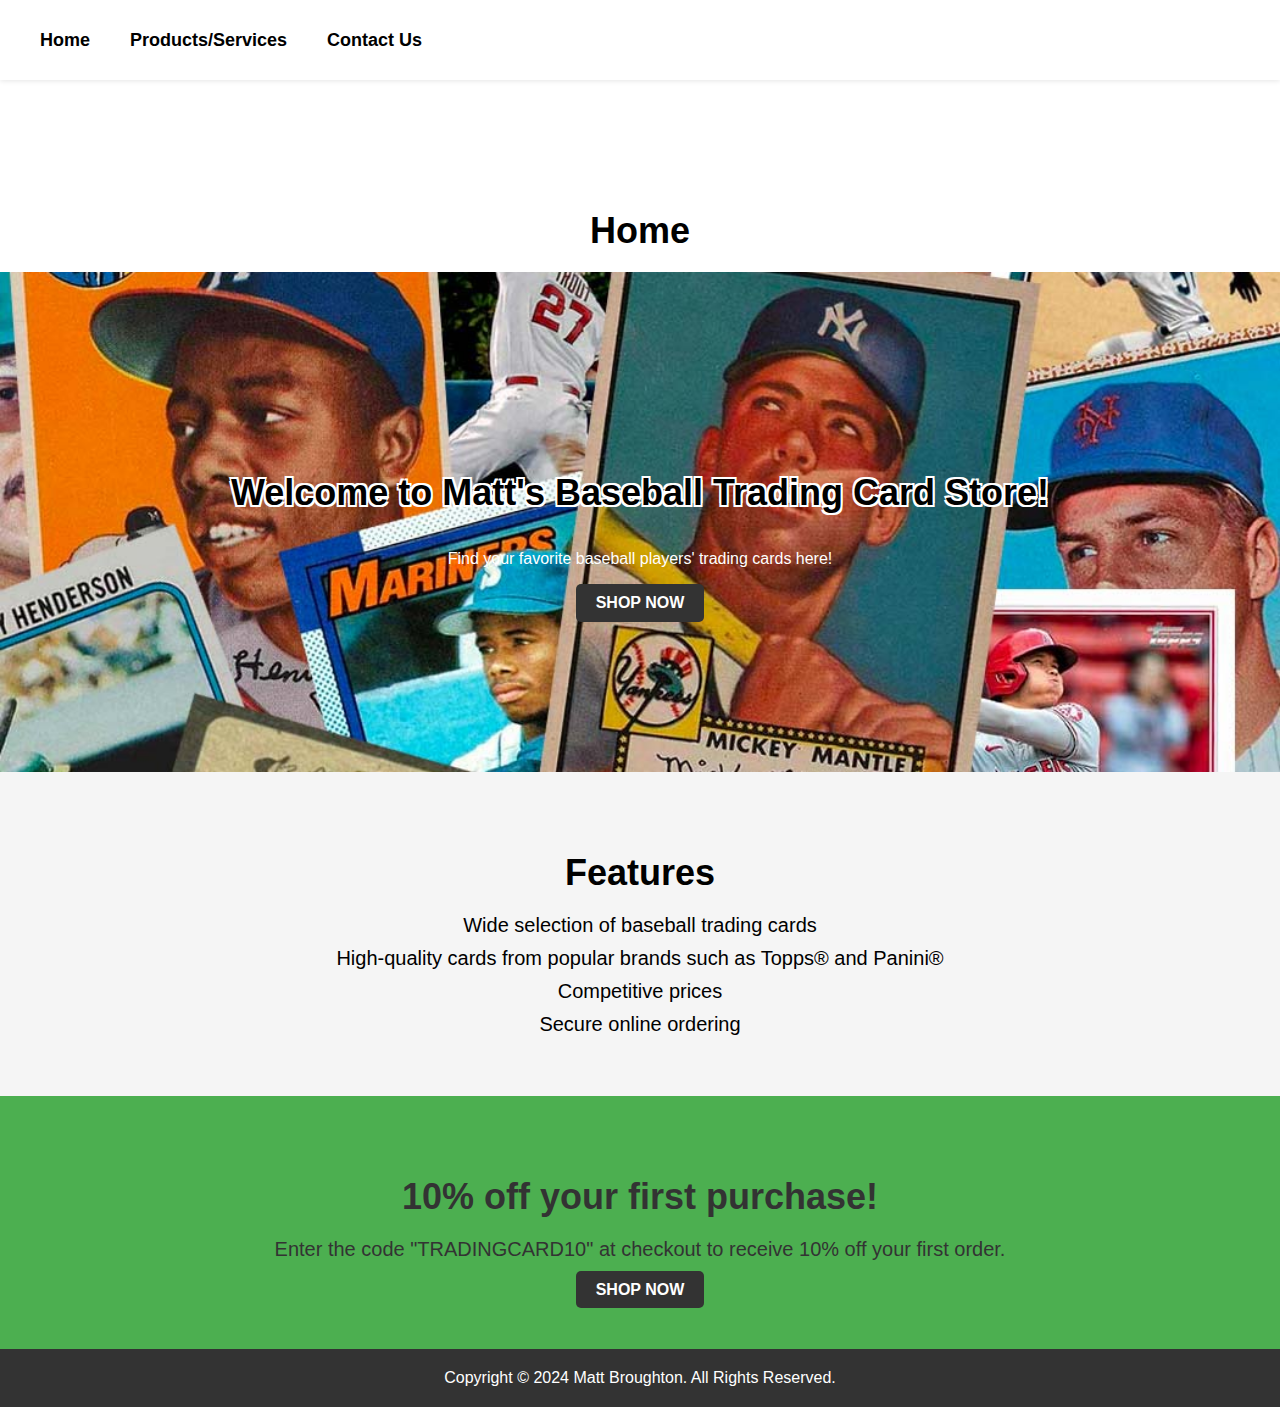
<file: index.html>
<!DOCTYPE html>
<html lang="en">
<head>
	<meta charset="UTF-8">
	<title>Matt's Baseball Trading Card Store</title>
	<link rel="stylesheet" href="styles.css">
	<link rel="stylesheet" href="mediaqueries.css">
	<script src="validation.js"></script>
</head>
<body>
	<header>
		<nav>
			<ul>
				<li><a href="index.html">Home</a></li>
				<li><a href="products.html">Products/Services</a></li>
				<li><a href="contact.html">Contact Us</a></li>
			</ul>
		</nav>
	</header>
	<main>
		<h1>Home</h1>
		<section class="hero">
			<h1>Welcome to Matt's Baseball Trading Card Store!</h1>
			<p>Find your favorite baseball players' trading cards here!</p>
			<a href="products.html" class="btn">Shop now</a>
		</section>
		<section class="features">
			<h2>Features</h2>
			<ul>
				<li>Wide selection of baseball trading cards</li>
				<li>High-quality cards from popular brands such as Topps® and Panini®</li>
				<li>Competitive prices</li>
				<li>Secure online ordering</li>
			</ul>
		</section>
		<section class="promo">
			<h2>10% off your first purchase!</h2>
			<p>Enter the code "TRADINGCARD10" at checkout to receive 10% off your first order.</p>
			<a href="products.html" class="btn">Shop now</a>
		</section>
	</main>
	<footer>
		<p>Copyright &#169; 2024 Matt Broughton. All Rights Reserved.</p>
	</footer>
</body>
</html>
</file>
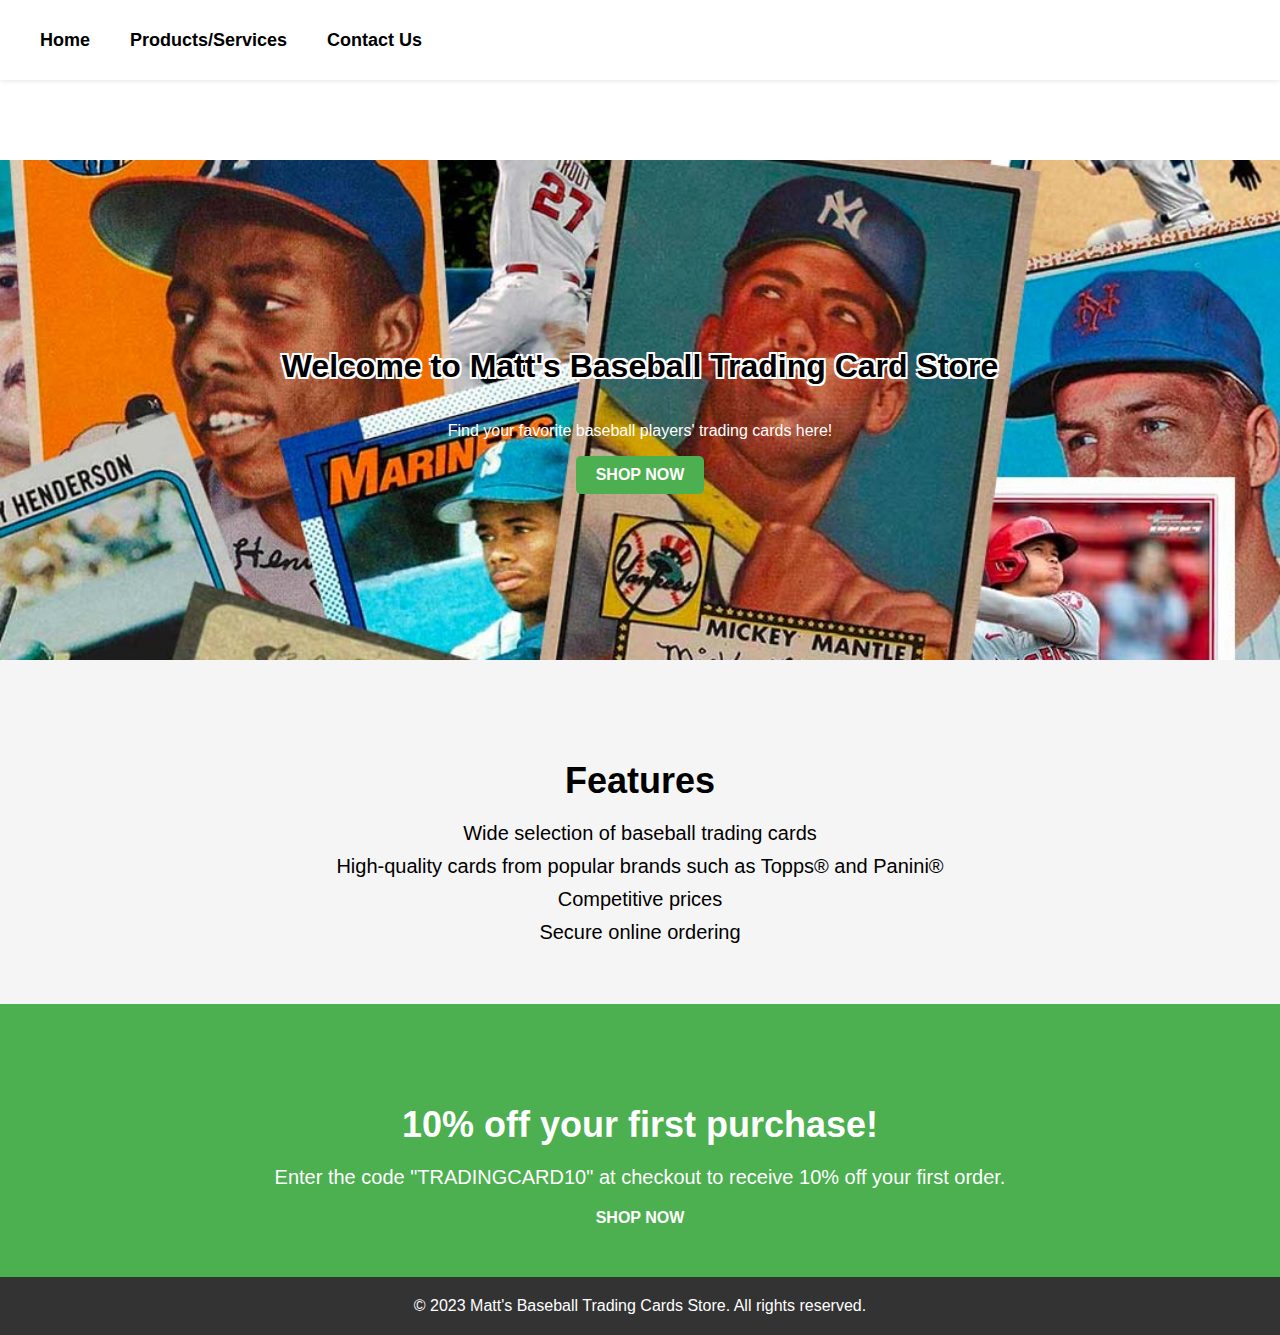
<file: Project 4/index.html>
<!-------------------

    Project 4
    Name: Matt Broughton
    Date: 04/25/23

--------------------->
<!DOCTYPE html>
<html lang="en">
<head>

	<meta charset="UTF-8">
	<title>Home - Matt's Baseball Trading Card Store</title>
	<link rel="stylesheet" href="styles.css">
</head>

<body>
	<header>
		<nav>
			<ul>
				<li><a href="#">Home</a></li>
				<li><a href="products.html">Products/Services</a></li>
				<li><a href="contact.html">Contact Us</a></li>
			</ul>
		</nav>
	</header>
	<main>
		<section class="hero">
			<h1>Welcome to Matt's Baseball Trading Card Store</h1>
			<p>Find your favorite baseball players' trading cards here!</p>
			<a href="products.html" class="btn">Shop now</a>
		</section>
		<section class="features">
			<h2>Features</h2>
			<ul>
				<li>Wide selection of baseball trading cards</li>
				<li>High-quality cards from popular brands such as Topps® and Panini®</li>
				<li>Competitive prices</li>
				<li>Secure online ordering</li>
			</ul>
		</section>
		<section class="promo">
			<h2>10% off your first purchase!</h2>
			<p>Enter the code "TRADINGCARD10" at checkout to receive 10% off your first order.</p>
			<a href="products.html" class="btn">Shop now</a>
		</section>
	</main>
	<footer>
		<p>&copy; 2023 Matt's Baseball Trading Cards Store. All rights reserved.</p>
	</footer>
</body>
</html>
</file>
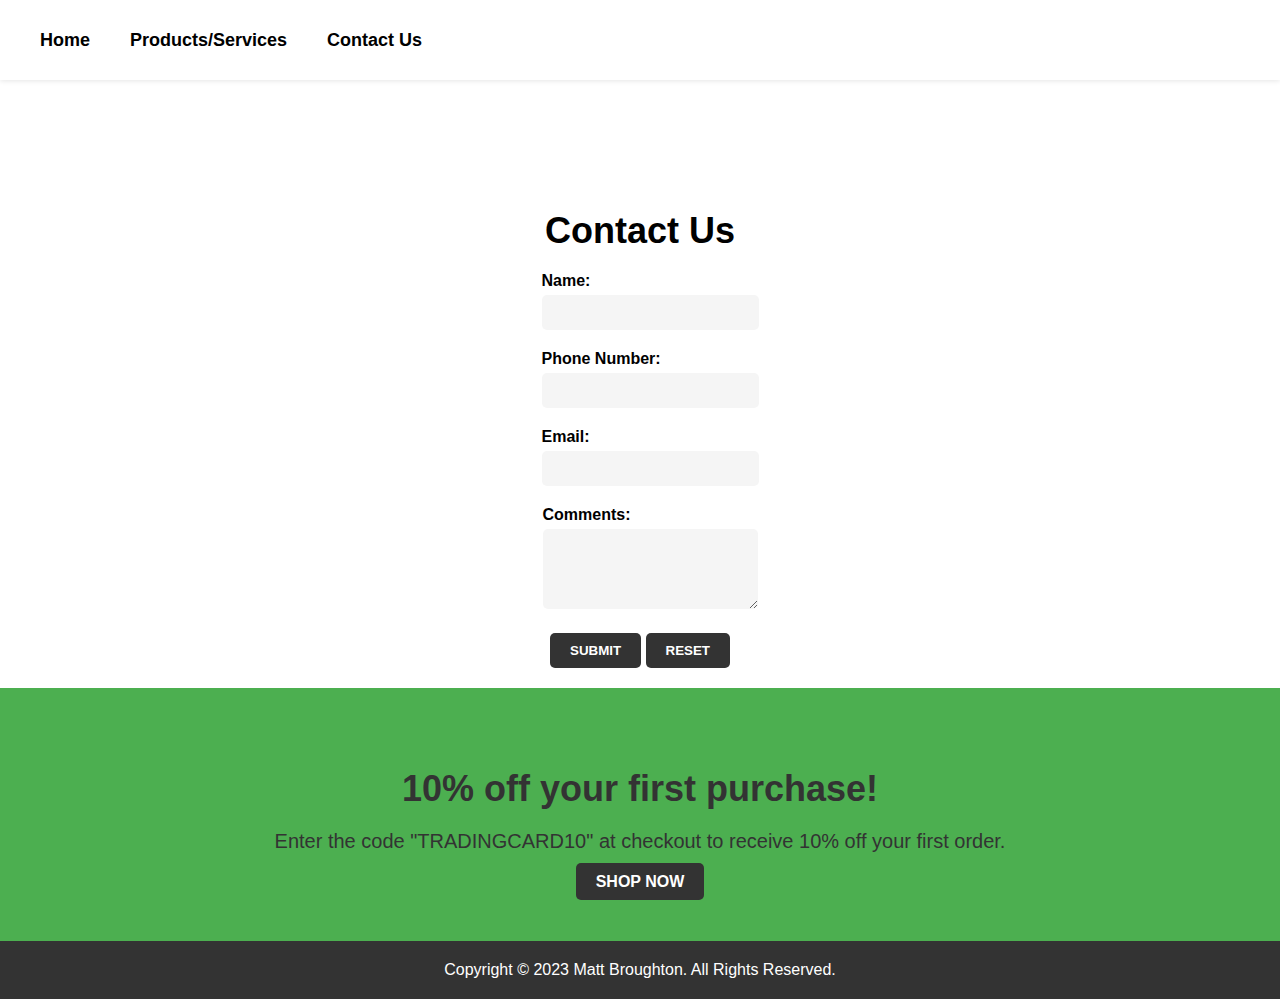
<file: contact.html>
<!DOCTYPE html>
<html lang="en">
<head>
    <meta charset="UTF-8">
    <title>Matt's Baseball Trading Card Store</title>
    <link rel="stylesheet" href="styles.css">
    <link rel="stylesheet" href="mediaqueries.css">
    <script src="validation.js"></script>
</head>
<body>
    <header>
        <nav>
            <ul>
                <li><a href="index.html">Home</a></li>
                <li><a href="products.html">Products/Services</a></li>
                <li><a href="#">Contact Us</a></li>
            </ul>
        </nav>
    </header>
    <main>
        <h1>Contact Us</h1>
        <form action="#" method="post" onsubmit="return validateForm();" novalidate>
            <div>
                <label for="name">Name:</label>
                <input type="text" id="name" name="name" required>
            </div>
            <div>
                <label for="phone">Phone Number:</label>
                <input type="tel" id="phone" name="phone" required>
            </div>
            <div>
                <label for="email">Email:</label>
                <input type="email" id="email" name="email" required>
            </div>
            <div>
                <label for="comments">Comments:</label>
                <textarea id="comments" name="comments" rows="4" required></textarea>
            </div>
            <div>
                <button type="submit">Submit</button>
                <button type="reset">Reset</button>
            </div>
        </form>
        <section class="promo">
            <h2>10% off your first purchase!</h2>
            <p>Enter the code "TRADINGCARD10" at checkout to receive 10% off your first order.</p>
            <a href="products.html" class="btn">Shop now</a>
        </section>
    </main>
    <footer>
        <p>Copyright &#169; 2023 Matt Broughton. All Rights Reserved.</p>
    </footer>
</body>
</html>
</file>
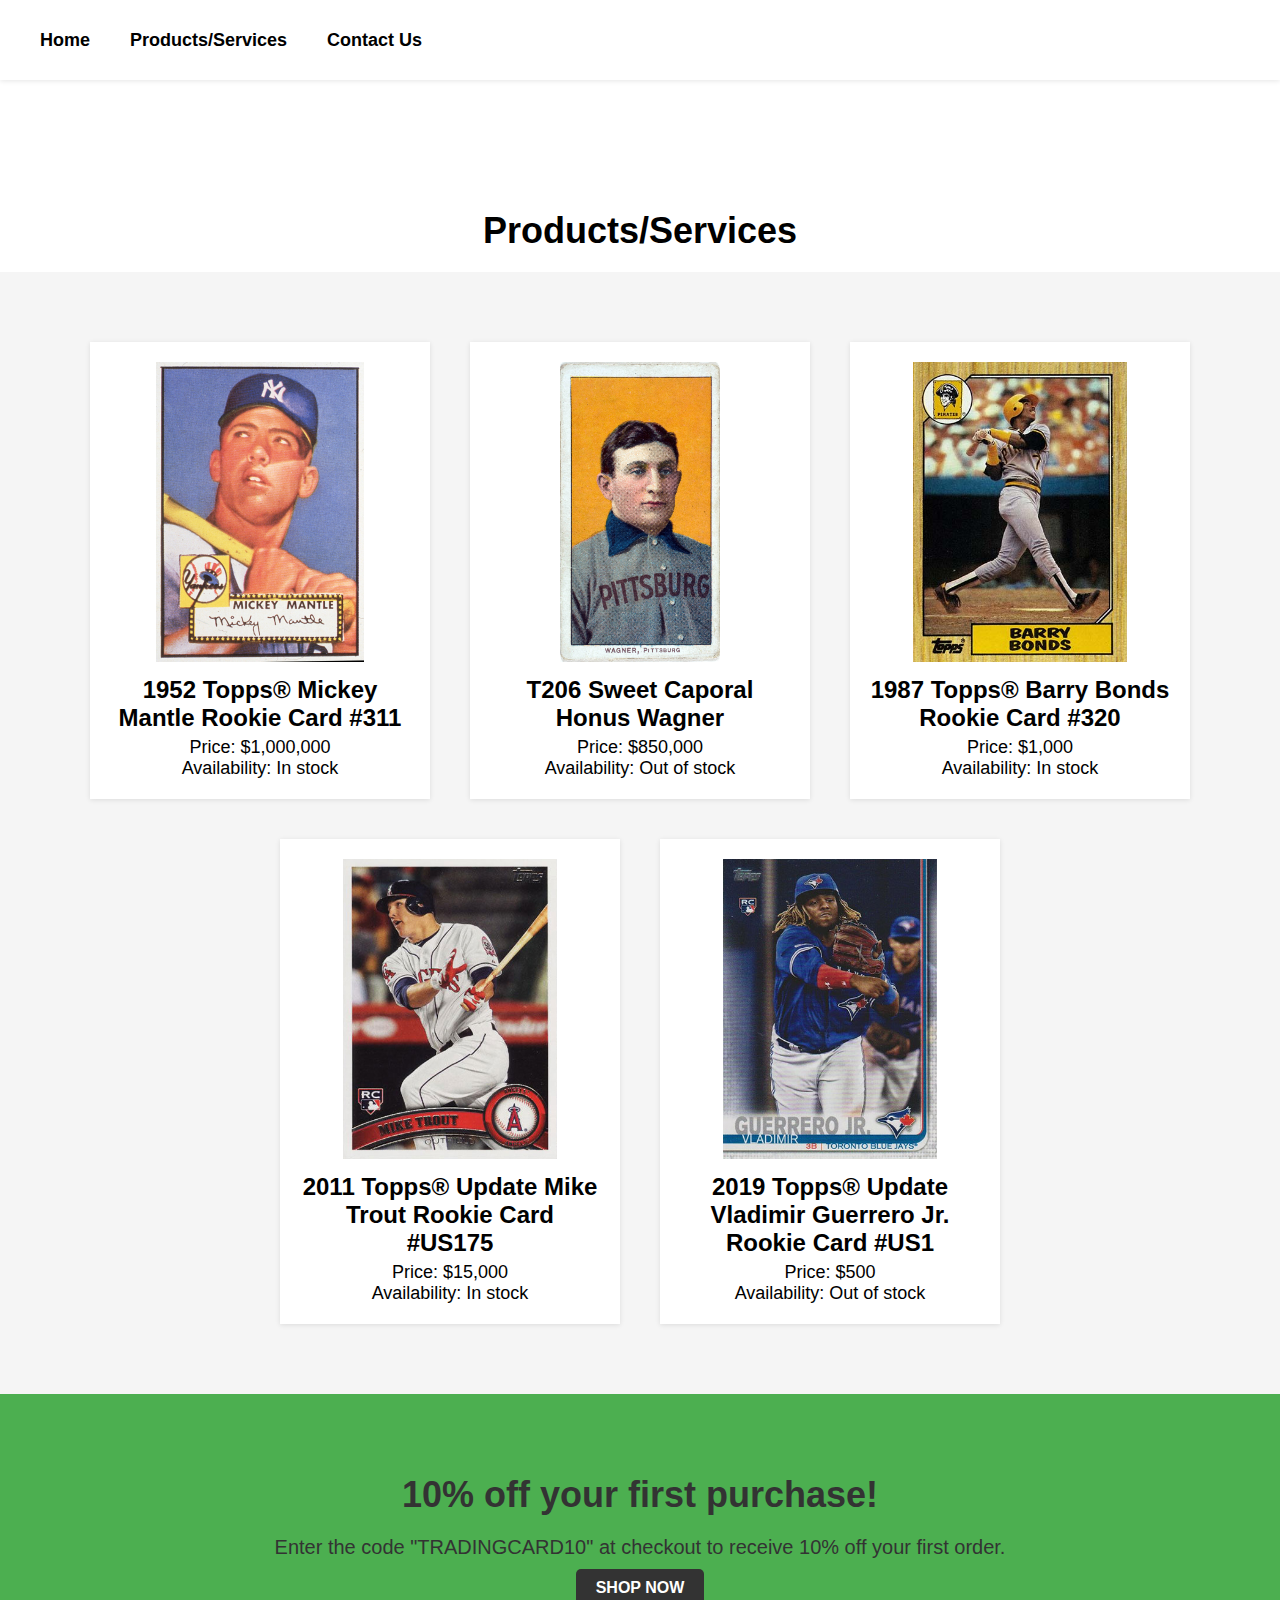
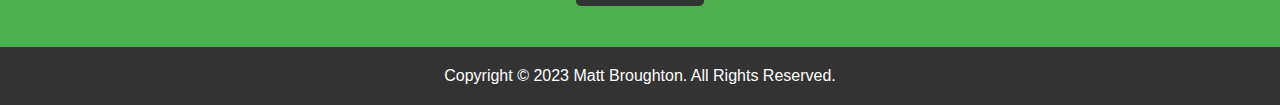
<file: products.html>
<!DOCTYPE html>
<html lang="en">
<head>
    <meta charset="UTF-8">
    <title>Matt's Baseball Trading Card Store</title>
    <link rel="stylesheet" href="styles.css">
    <link rel="stylesheet" href="mediaqueries.css">
    <script src="validation.js"></script>
</head>
<body>
    <header>
        <nav>
            <ul>
                <li><a href="index.html">Home</a></li>
                <li><a href="#">Products/Services</a></li>
                <li><a href="contact.html">Contact Us</a></li>
            </ul>
        </nav>
    </header>
    <main>
        <h1>Products/Services</h1>
        <section class="cards">
            <div class="card">
                <img src="images/mickey-mantle.jpg" alt="Card 1">
                <h2>1952 Topps® Mickey Mantle Rookie Card #311</h2>
                <p>Price: $1,000,000</p>
                <p>Availability: In stock</p>
            </div>

            <div class="card">
                <img src="images/honus-wagner.jpg" alt="Card 2">
                <h2>T206 Sweet Caporal Honus Wagner</h2>
                <p>Price: $850,000</p>
                <p>Availability: Out of stock</p>
            </div>

            <div class="card">
                <img src="images/barry-bonds.jpg" alt="Card 3">
                <h2>1987 Topps® Barry Bonds Rookie Card #320</h2>
                <p>Price: $1,000</p>
                <p>Availability: In stock</p>
            </div>
            <div class="card">
                <img src="images/mike-trout.jpg" alt="Card 4">
                <h2>2011 Topps® Update Mike Trout Rookie Card #US175</h2>
                <p>Price: $15,000</p>
                <p>Availability: In stock</p>
            </div>
            <div class="card">
                <img src="images/vlad-jr.jpg" alt="Card 5">
                <h2>2019 Topps® Update Vladimir Guerrero Jr. Rookie Card #US1</h2>
                <p>Price: $500</p>
                <p>Availability: Out of stock</p>
            </div>
        </section>
        <section class="promo">
            <h2>10% off your first purchase!</h2>
            <p>Enter the code "TRADINGCARD10" at checkout to receive 10% off your first order.</p>
            <a href="products.html" class="btn">Shop now</a>
        </section>
    </main>
    <footer>
        <p>Copyright &#169; 2023 Matt Broughton. All Rights Reserved.</p>
    </footer>
</body>
</html>
</file>
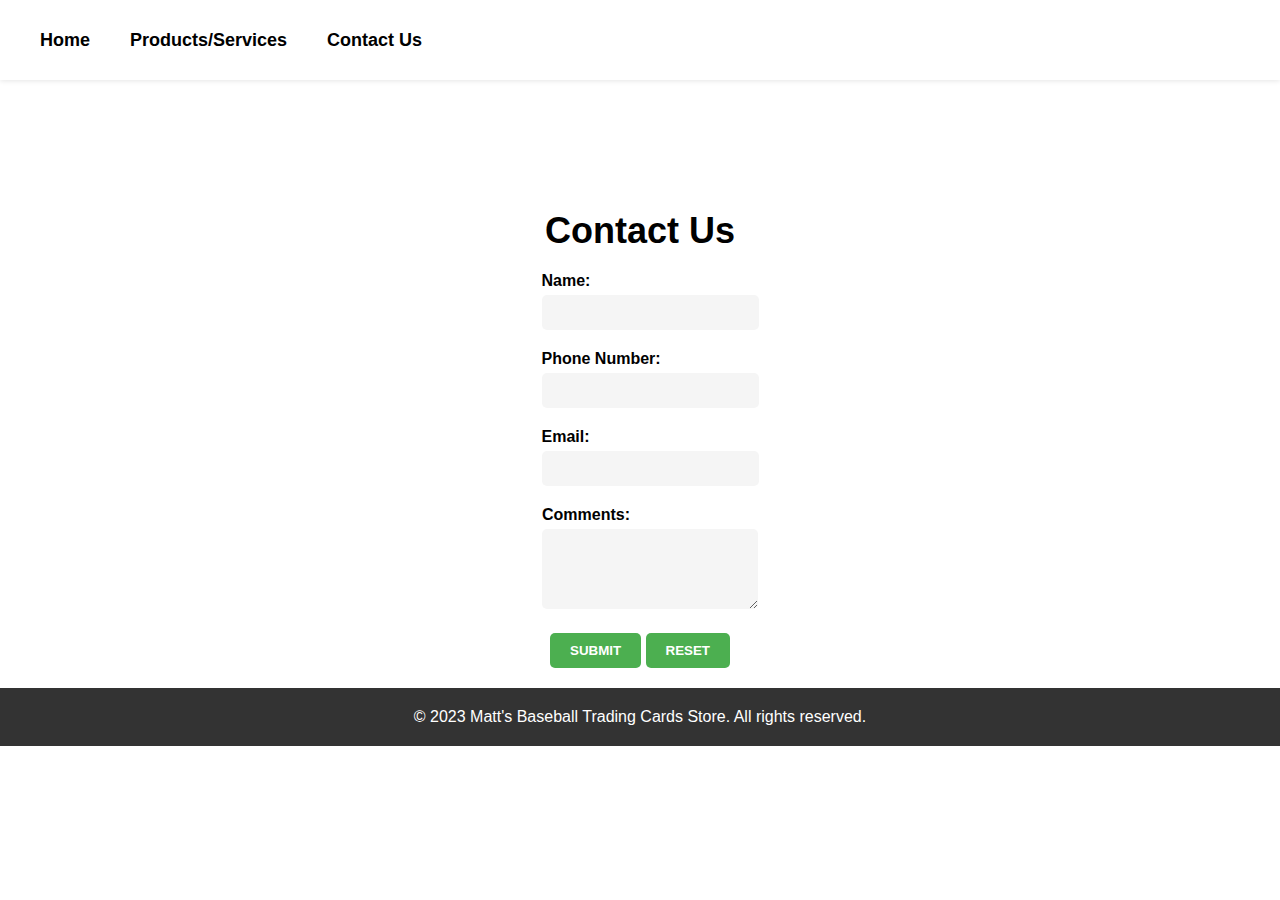
<file: Project 4/contact.html>
<!-------------------

    Project 4
    Name: Matt Broughton
    Date: 04/25/23

--------------------->
<!DOCTYPE html>
<html lang="en">

<head>
    <meta charset="UTF-8">
    <title>Contact Us - Matt's Baseball Trading Card Store</title>
    <link rel="stylesheet" href="styles.css">
    <script src="validation.js"></script>
</head>

<body>
    <header>
        <nav>
            <ul>
                <li><a href="index.html">Home</a></li>
                <li><a href="products.html">Products/Services</a></li>
                <li><a href="#">Contact Us</a></li>
            </ul>
        </nav>
    </header>
    <main>
        <h2>Contact Us</h2>
        <form action="#" method="post" onsubmit="return validateForm();" novalidate>
            <div>
                <label for="name">Name:</label>
                <input type="text" id="name" name="name" required>
            </div>
            <div>
                <label for="phone">Phone Number:</label>
                <input type="tel" id="phone" name="phone" required>
            </div>
            <div>
                <label for="email">Email:</label>
                <input type="email" id="email" name="email" required>
            </div>
            <div>
                <label for="comments">Comments:</label>
                <textarea id="comments" name="comments" rows="4" required></textarea>
            </div>
            <div>
                <button type="submit">Submit</button>
                <button type="reset">Reset</button>
            </div>
        </form>
    </main>
    <footer>
        <p>&copy; 2023 Matt's Baseball Trading Cards Store. All rights reserved.</p>
    </footer>
</body>
</html>
</file>
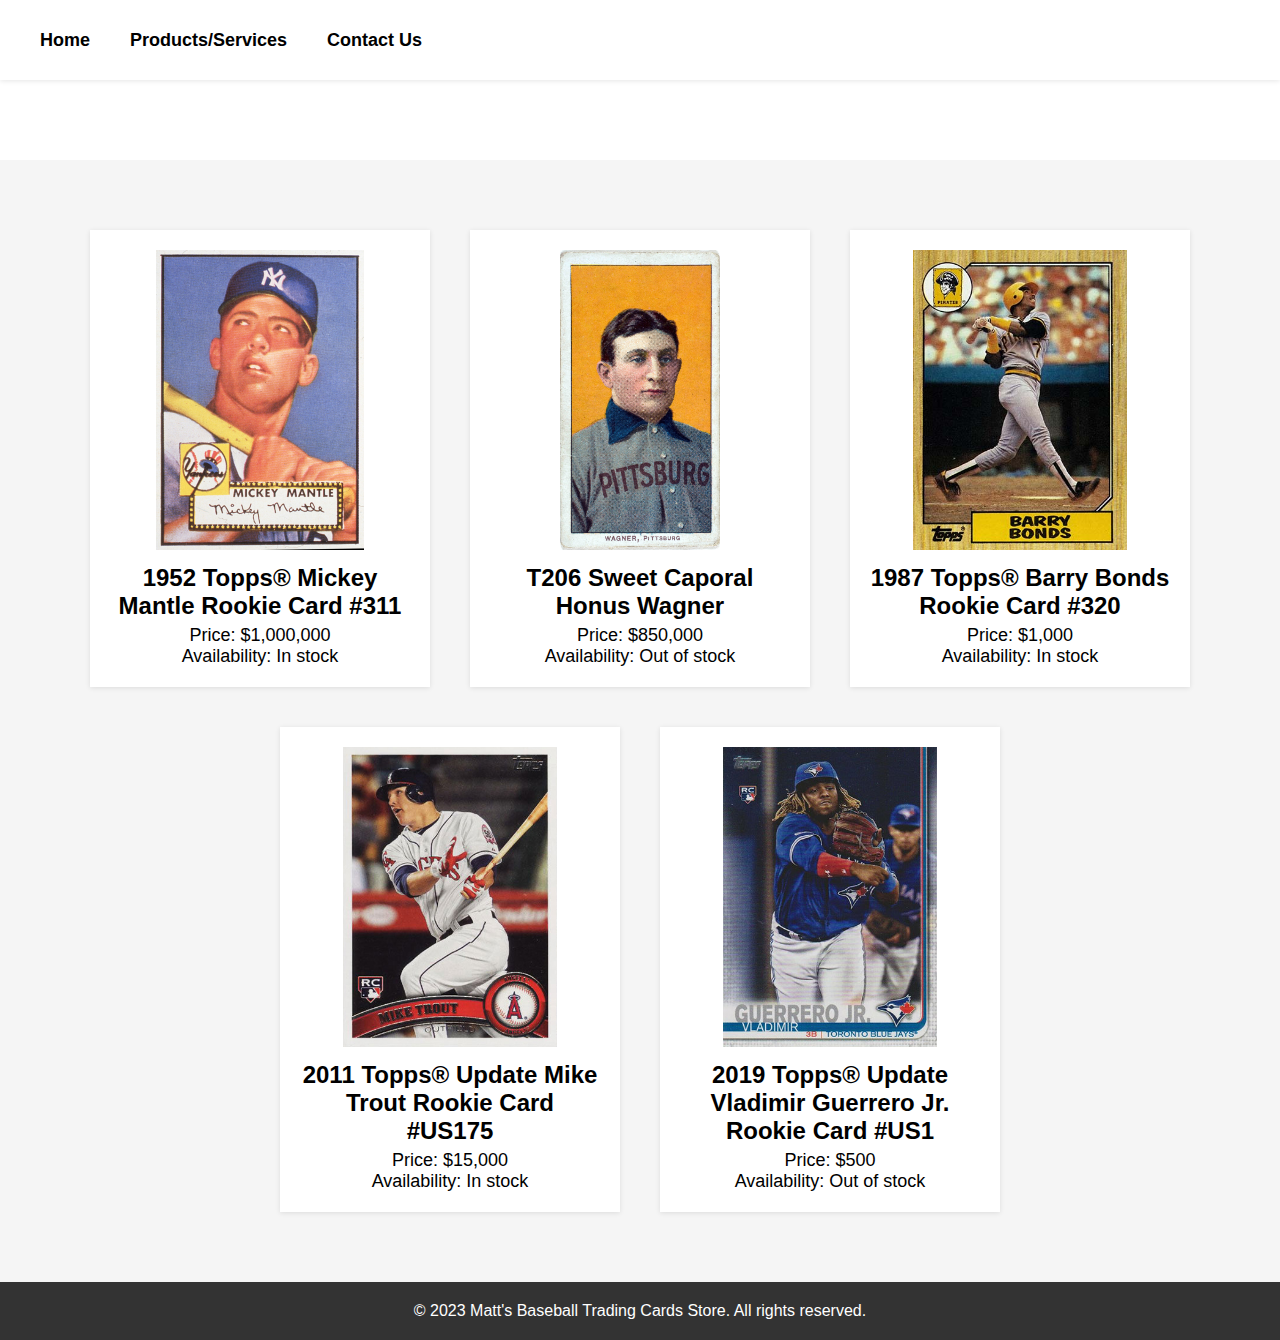
<file: Project 4/products.html>
<!-------------------

    Project 4
    Name: Matt Broughton
    Date: 04/25/23

--------------------->
<!DOCTYPE html>
<html lang="en">

<head>
    <meta charset="UTF-8">
    <title>Products/Services - Matt's Baseball Trading Cards Store</title>
    <link rel="stylesheet" href="styles.css">
</head>

<body>
    <header>
        <nav>
            <ul>
                <li><a href="index.html">Home</a></li>
                <li><a href="#">Products/Services</a></li>
                <li><a href="contact.html">Contact Us</a></li>
            </ul>
        </nav>
    </header>
    <main>
        <section class="cards">
            <div class="card">
                <img src="images/mickey-mantle.jpg" alt="Card 1">
                <h2>1952 Topps® Mickey Mantle Rookie Card #311</h2>
                <p>Price: $1,000,000</p>
                <p>Availability: In stock</p>
            </div>

            <div class="card">
                <img src="images/honus-wagner.jpg" alt="Card 2">
                <h2>T206 Sweet Caporal Honus Wagner</h2>
                <p>Price: $850,000</p>
                <p>Availability: Out of stock</p>
            </div>

            <div class="card">
                <img src="images/barry-bonds.jpg" alt="Card 3">
                <h2>1987 Topps® Barry Bonds Rookie Card #320</h2>
                <p>Price: $1,000</p>
                <p>Availability: In stock</p>
            </div>
            <div class="card">
                <img src="images/mike-trout.jpg" alt="Card 4">
                <h2>2011 Topps® Update Mike Trout Rookie Card #US175</h2>
                <p>Price: $15,000</p>
                <p>Availability: In stock</p>
            </div>
            <div class="card">
                <img src="images/vlad-jr.jpg" alt="Card 5">
                <h2>2019 Topps® Update Vladimir Guerrero Jr. Rookie Card #US1</h2>
                <p>Price: $500</p>
                <p>Availability: Out of stock</p>
            </div>
        </section>
    </main>
    <footer>
        <p>&copy; 2023 Matt's Baseball Trading Cards Store. All rights reserved.</p>
    </footer>
</body>
</html>
</file>
<file: styles.css>
body {
	font-family: Arial, sans-serif;
	margin: 0;
	padding: 0;
}

a {
	text-decoration: none;
	color: #000;
}

ul {
	list-style: none;
	margin: 0;
	padding: 0;
}

header {
	background-color: #FFF;
	box-shadow: 0px 1px 5px rgba(0, 0, 0, 0.1);
	height: 80px;
	display: flex;
	justify-content: space-between;
	align-items: center;
	padding: 0 20px;
}

header h1 {
	font-family: Arial, sans-serif;
	font-weight: bold;
	font-size: 24px;
	margin: 0;
}

header ul {
	display: flex;
	justify-content: flex-end;
	align-items: center;
}

header li {
	margin-left: 20px;
}

header a {
	color: #000;
	font-weight: bold;
	font-size: 18px;
}

main {
	padding-top: 80px;
}

nav ul {
	display: flex;
}

nav li {
	margin-right: 20px;
}

nav a {
	font-weight: bold;
	font-size: 18px;
}

nav ul li a:hover {
	color: #4CAF50;
}

.hero {
	background-image: url('images/background1.jpg');
	background-size: cover;
	background-position: center;
	height: 500px;
	display: flex;
	flex-direction: column;
	justify-content: center;
	align-items: center;
	text-align: center;
	color: #FFF;
}

.hero h1 {
	color: black;
	text-shadow: 2px 2px 0px white,
		-2px -2px 0px white,
		2px -2px 0px white,
		-2px 2px 0px white;
}

.cards {
	display: flex;
	flex-wrap: wrap;
	justify-content: center;
	align-items: center;
	padding: 50px 20px;
	background-color: #F5F5F5;
	text-align: center;
}

.card {
	flex-basis: 300px;
	margin: 20px;
	padding: 20px;
	background-color: #FFF;
	box-shadow: 0px 1px 5px rgba(0, 0, 0, 0.1);
}

.card h2 {
	font-size: 24px;
	margin-top: 10px;
	margin-bottom: 5px;
}

.card p {
	font-size: 18px;
	margin: 0;
}

.card img {
	height: 300px;
	object-fit: cover;
}

.btn {
	color: #FFF;
	padding: 10px 20px;
	border-radius: 5px;
	text-transform: uppercase;
	font-weight: bold;
	transition: all 0.3s ease;
}

.hero .btn {
	background-color: #333;
}

.hero .btn:hover {
	background-color: #4CAF50;
}

.promo .btn {
	background-color: #333;
}

.promo .btn:hover {
	background-color: #A2A2A2;
}

.features {
	padding: 50px 20px;
	background-color: #F5F5F5;
	text-align: center;
}

.features h2 {
	font-size: 36px;
	margin-bottom: 20px;
}

.features li {
	font-size: 20px;
	margin-bottom: 10px;
}

.promo {
	background-color: #4CAF50;
	color: #333;
	padding: 50px 20px;
	text-align: center;
}

.promo h2 {
	font-size: 36px;
	margin-bottom: 20px;
}

.promo p {
	font-size: 20px;
	margin-bottom: 20px;
}

footer {
	background-color: #333;
	color: #FFF;
	text-align: center;
	padding: 20px;
}

footer p {
	margin: 0;
}

h1 {
	margin: 50px 0 20px;
	font-size: 36px;
	text-align: center;
}

form {
	max-width: 500px;
	margin: 0 auto;
	display: flex;
	flex-direction: column;
	align-items: center;
}

form div {
	margin-bottom: 20px;
}

label {
	display: block;
	margin-bottom: 5px;
	font-weight: bold;
}

input[type="text"],
input[type="tel"],
input[type="email"],
textarea {
	padding: 10px;
	border-radius: 5px;
	border: none;
	background-color: #F5F5F5;
	width: 100%;
}

textarea {
	resize: vertical;
}

button[type="submit"],
button[type="reset"] {
	background-color: #333;
	color: #FFF;
	padding: 10px 20px;
	border-radius: 5px;
	text-transform: uppercase;
	font-weight: bold;
	transition: all 0.3s ease;
	border: none;
	cursor: pointer;
}

button[type="submit"]:hover,
button[type="reset"]:hover {
	background-color: #4CAF50;
}
</file>
<file: mediaqueries.css>
<<<<<<< Updated upstream
@media screen and (max-width: 1400px) {
    #profile {
        height: 83vh;
        margin-bottom: 6rem;
    }

    .about-containers {
        flex-wrap: wrap;
    }

    #contact,
    #projects {
        height: fit-content;
    }
}

@media screen and (max-width: 1200px) {
    #desktop-nav {
        display: none;
    }

    #hamburger-nav {
        display: flex;
    }

    #experience,
    .experience-details-container {
        margin-top: 2rem;
    }

    #profile,
    .section-container {
        display: block;
    }

    .arrow {
        display: none;
    }

    section,
    .section-container {
        height: fit-content;
    }

    section {
        margin: 0 5%;
    }

    .section__pic-container {
        width: 275px;
        height: 275px;
        margin: 0 auto 2rem;
    }

    .about-containers {
        margin-top: 0;
    }
}

@media screen and (max-width: 600px) {
    #contact,
    footer {
        height: 40vh;
    }

    #profile {
        height: 83vh;
        margin-bottom: 0;
    }

    article {
        font-size: 1rem;
    }

    footer nav {
        height: fit-content;
        margin-bottom: 2rem;
    }

    .about-containers,
    .contact-info-upper-container,
    .btn-container {
        flex-wrap: wrap;
    }

    .contact-info-container {
        margin: 0;
    }

    .contact-info-container p,
    .nav-links li a {
        font-size: 1rem;
    }

    .experience-sub-title {
        font-size: 1.25rem;
    }

    .logo {
        font-size: 1.5rem;
    }

    .nav-links {
        flex-direction: column;
        gap: 0.5rem;
        text-align: center;
    }

    .section__pic-container {
        width: auto;
        height: 46vw;
        justify-content: center;
    }

    .section__text__p2 {
        font-size: 1.25rem;
    }

    .title {
        font-size: 2rem;
    }

    .text-container {
        text-align: justify;
    }

    /* Additional styles for smaller screens */
    body {
        font-size: 14px; /* Adjust font size for better readability */
    }

    header {
        height: auto; /* Adjust header height for smaller screens */
    }

    header h1 {
        font-size: 20px; /* Adjust header font size for smaller screens */
    }

    header ul {
        flex-direction: column; /* Stack navigation links vertically */
    }

    header li {
        margin: 10px 0; /* Add margin to navigation links for spacing */
    }

    main {
        padding-top: 60px; /* Adjust main padding for smaller screens */
    }
}
=======
@media screen and (max-width: 1400px) {
    #profile {
        height: 83vh;
        margin-bottom: 6rem;
    }

    .about-containers {
        flex-wrap: wrap;
    }

    #contact,
    #projects {
        height: fit-content;
    }
}

@media screen and (max-width: 1200px) {
    #desktop-nav {
        display: none;
    }

    #hamburger-nav {
        display: flex;
    }

    #experience,
    .experience-details-container {
        margin-top: 2rem;
    }

    #profile,
    .section-container {
        display: block;
    }

    .arrow {
        display: none;
    }

    section,
    .section-container {
        height: fit-content;
    }

    section {
        margin: 0 5%;
    }

    .section__pic-container {
        width: 275px;
        height: 275px;
        margin: 0 auto 2rem;
    }

    .about-containers {
        margin-top: 0;
    }
}

@media screen and (max-width: 600px) {

    #contact,
    footer {
        height: 40vh;
    }

    #profile {
        height: 83vh;
        margin-bottom: 0;
    }

    article {
        font-size: 1rem;
    }

    footer nav {
        height: fit-content;
        margin-bottom: 2rem;
    }

    .about-containers,
    .contact-info-upper-container,
    .btn-container {
        flex-wrap: wrap;
    }

    .contact-info-container {
        margin: 0;
    }

    .contact-info-container p,
    .nav-links li a {
        font-size: 1rem;
    }

    .experience-sub-title {
        font-size: 1.25rem;
    }

    .logo {
        font-size: 1.5rem;
    }

    .nav-links {
        flex-direction: column;
        gap: 0.5rem;
        text-align: center;
    }

    .section__pic-container {
        width: auto;
        height: 46vw;
        justify-content: center;
    }

    .section__text__p2 {
        font-size: 1.25rem;
    }

    .title {
        font-size: 2rem;
    }

    .text-container {
        text-align: justify;
    }

    /* Additional styles for smaller screens */
    body {
        font-size: 14px;
        /* Adjust font size for better readability */
    }

    header {
        height: auto;
        /* Adjust header height for smaller screens */
    }

    header h1 {
        font-size: 20px;
        /* Adjust header font size for smaller screens */
    }

    header ul {
        flex-direction: column;
        /* Stack navigation links vertically */
    }

    header li {
        margin: 10px 0;
        /* Add margin to navigation links for spacing */
    }

    main {
        padding-top: 60px;
        /* Adjust main padding for smaller screens */
    }
}
>>>>>>> Stashed changes
</file>
<file: Project 4/styles.css>
/********w************
    
    Project 4 Stylesheet
    Name: Matt Broughton
    Date: 04/25/23

*********************/
body {
	font-family: Arial, sans-serif;
	margin: 0;
	padding: 0;
}

a {
	text-decoration: none;
	color: #000;
}

ul {
	list-style: none;
	margin: 0;
	padding: 0;
}

header {
	background-color: #FFF;
	box-shadow: 0px 1px 5px rgba(0, 0, 0, 0.1);
	height: 80px;
	display: flex;
	justify-content: space-between;
	align-items: center;
	padding: 0 20px;
}

header h1 {
	font-family: Arial, sans-serif;
	font-weight: bold;
	font-size: 24px;
	margin: 0;
}

header ul {
	display: flex;
	justify-content: flex-end;
	align-items: center;
}

header li {
	margin-left: 20px;
}

header a {
	color: #000;
	font-weight: bold;
	font-size: 18px;
}

main {
	padding-top: 80px;
}

nav ul {
	display: flex;
}

nav li {
	margin-right: 20px;
}

nav a {
	font-weight: bold;
	font-size: 18px;
}

nav ul li a:hover {
	color: #4CAF50;
}

.hero {
	background-image: url('images/background1.jpg');
	background-size: cover;
	background-position: center;
	height: 500px;
	display: flex;
	flex-direction: column;
	justify-content: center;
	align-items: center;
	text-align: center;
	color: #FFF;
}

.hero h1 {
	color: black;
	text-shadow: 2px 2px 0px white,
		-2px -2px 0px white,
		2px -2px 0px white,
		-2px 2px 0px white;
}

.cards {
	display: flex;
	flex-wrap: wrap;
	justify-content: center;
	align-items: center;
	padding: 50px 20px;
	background-color: #F5F5F5;
	text-align: center;
}

.card {
	flex-basis: 300px;
	margin: 20px;
	padding: 20px;
	background-color: #FFF;
	box-shadow: 0px 1px 5px rgba(0, 0, 0, 0.1);
}

.card h2 {
	font-size: 24px;
	margin-top: 10px;
	margin-bottom: 5px;
}

.card p {
	font-size: 18px;
	margin: 0;
}

.card img {
	height: 300px;
	object-fit: cover;
}

.btn {
	background-color: #4CAF50;
	color: #FFF;
	padding: 10px 20px;
	border-radius: 5px;
	text-transform: uppercase;
	font-weight: bold;
	transition: all 0.3s ease;
}

.btn:hover {
	background-color: #333;
}

.features {
	padding: 50px 20px;
	background-color: #F5F5F5;
	text-align: center;
}

.features h2 {
	font-size: 36px;
	margin-bottom: 20px;
}

.features li {
	font-size: 20px;
	margin-bottom: 10px;
}

.promo {
	background-color: #4CAF50;
	color: #FFF;
	padding: 50px 20px;
	text-align: center;
}

.promo h2 {
	font-size: 36px;
	margin-bottom: 20px;
}

.promo p {
	font-size: 20px;
	margin-bottom: 20px;
}

footer {
	background-color: #333;
	color: #FFF;
	text-align: center;
	padding: 20px;
}

footer p {
	margin: 0;
}

h2 {
	margin: 50px 0 20px;
	font-size: 36px;
	text-align: center;
}

form {
	max-width: 500px;
	margin: 0 auto;
	display: flex;
	flex-direction: column;
	align-items: center;
}

form div {
	margin-bottom: 20px;
}

label {
	display: block;
	margin-bottom: 5px;
	font-weight: bold;
}

input[type="text"],
input[type="tel"],
input[type="email"],
textarea {
	padding: 10px;
	border-radius: 5px;
	border: none;
	background-color: #F5F5F5;
	width: 100%;
}

textarea {
	resize: vertical;
}

button[type="submit"],
button[type="reset"] {
	background-color: #4CAF50;
	color: #FFF;
	padding: 10px 20px;
	border-radius: 5px;
	text-transform: uppercase;
	font-weight: bold;
	transition: all 0.3s ease;
	border: none;
	cursor: pointer;
}

button[type="submit"]:hover,
button[type="reset"]:hover {
	background-color: #333;
}
</file>
